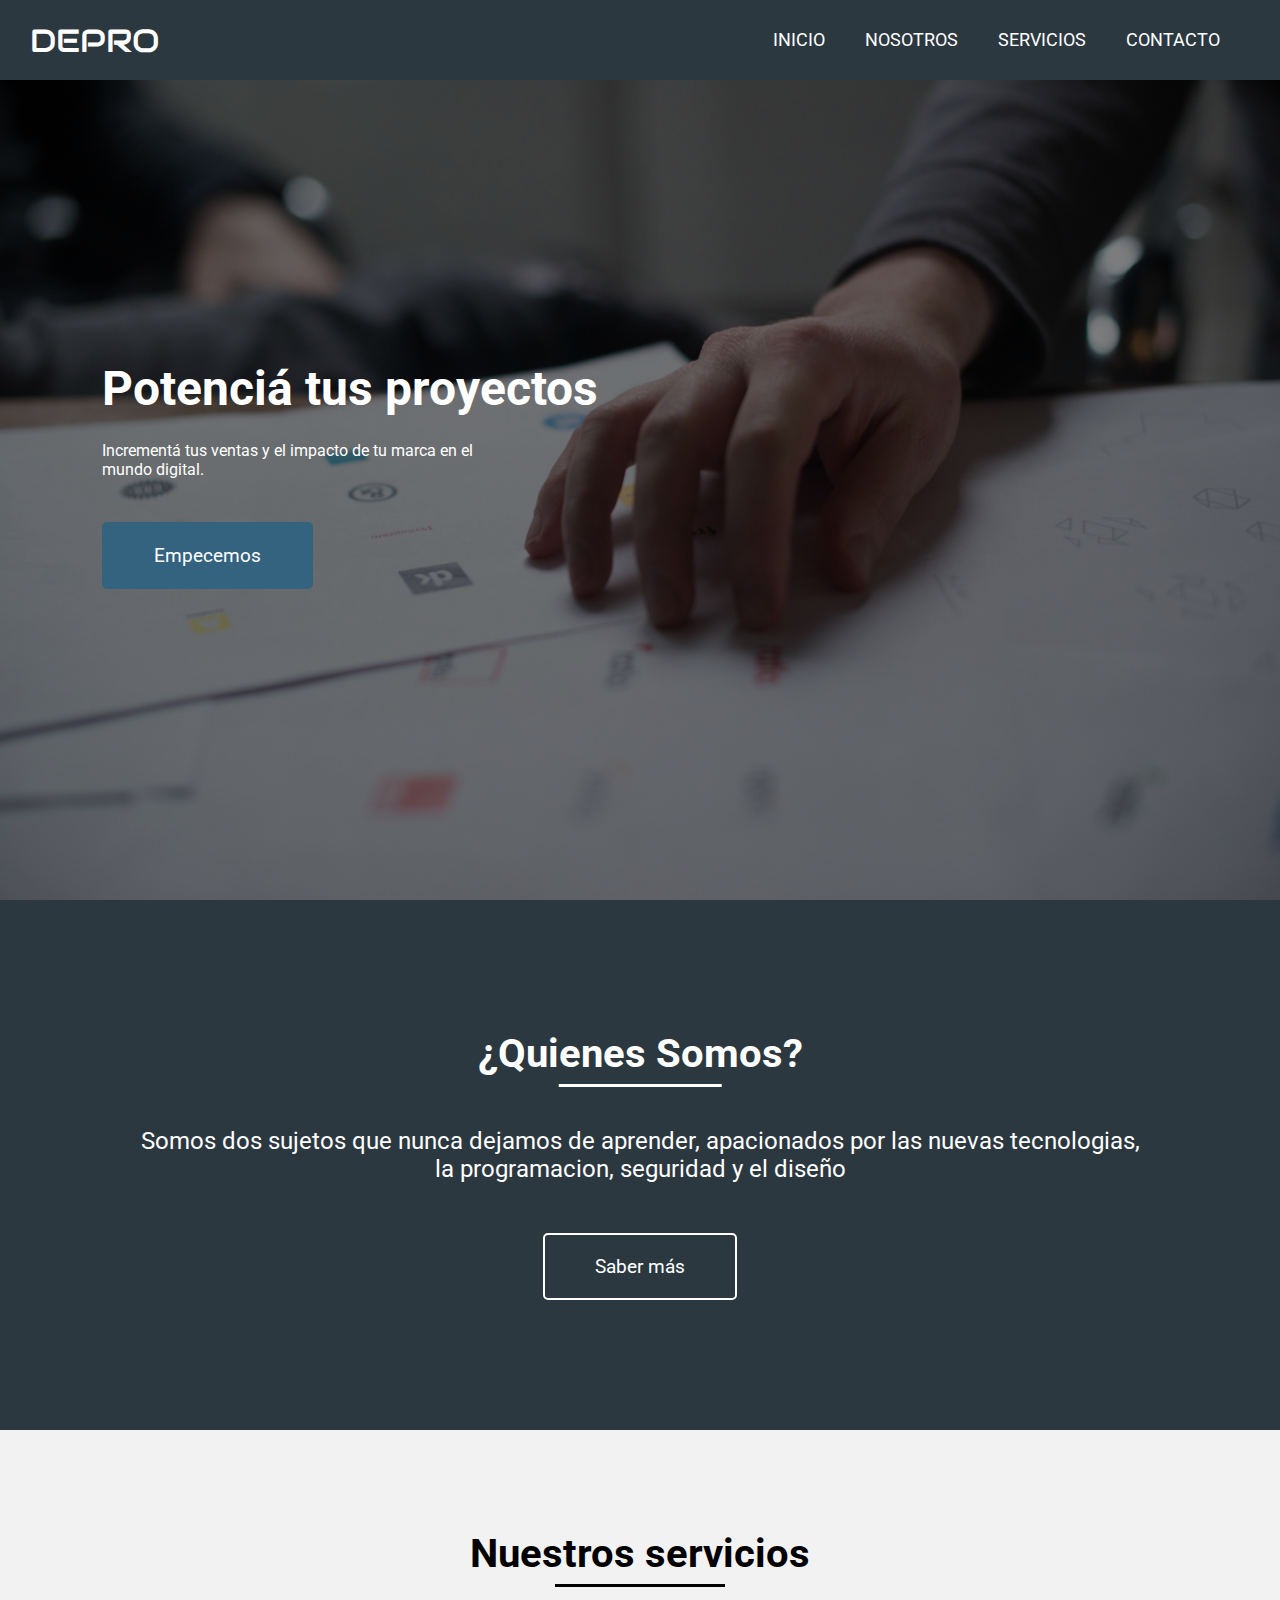
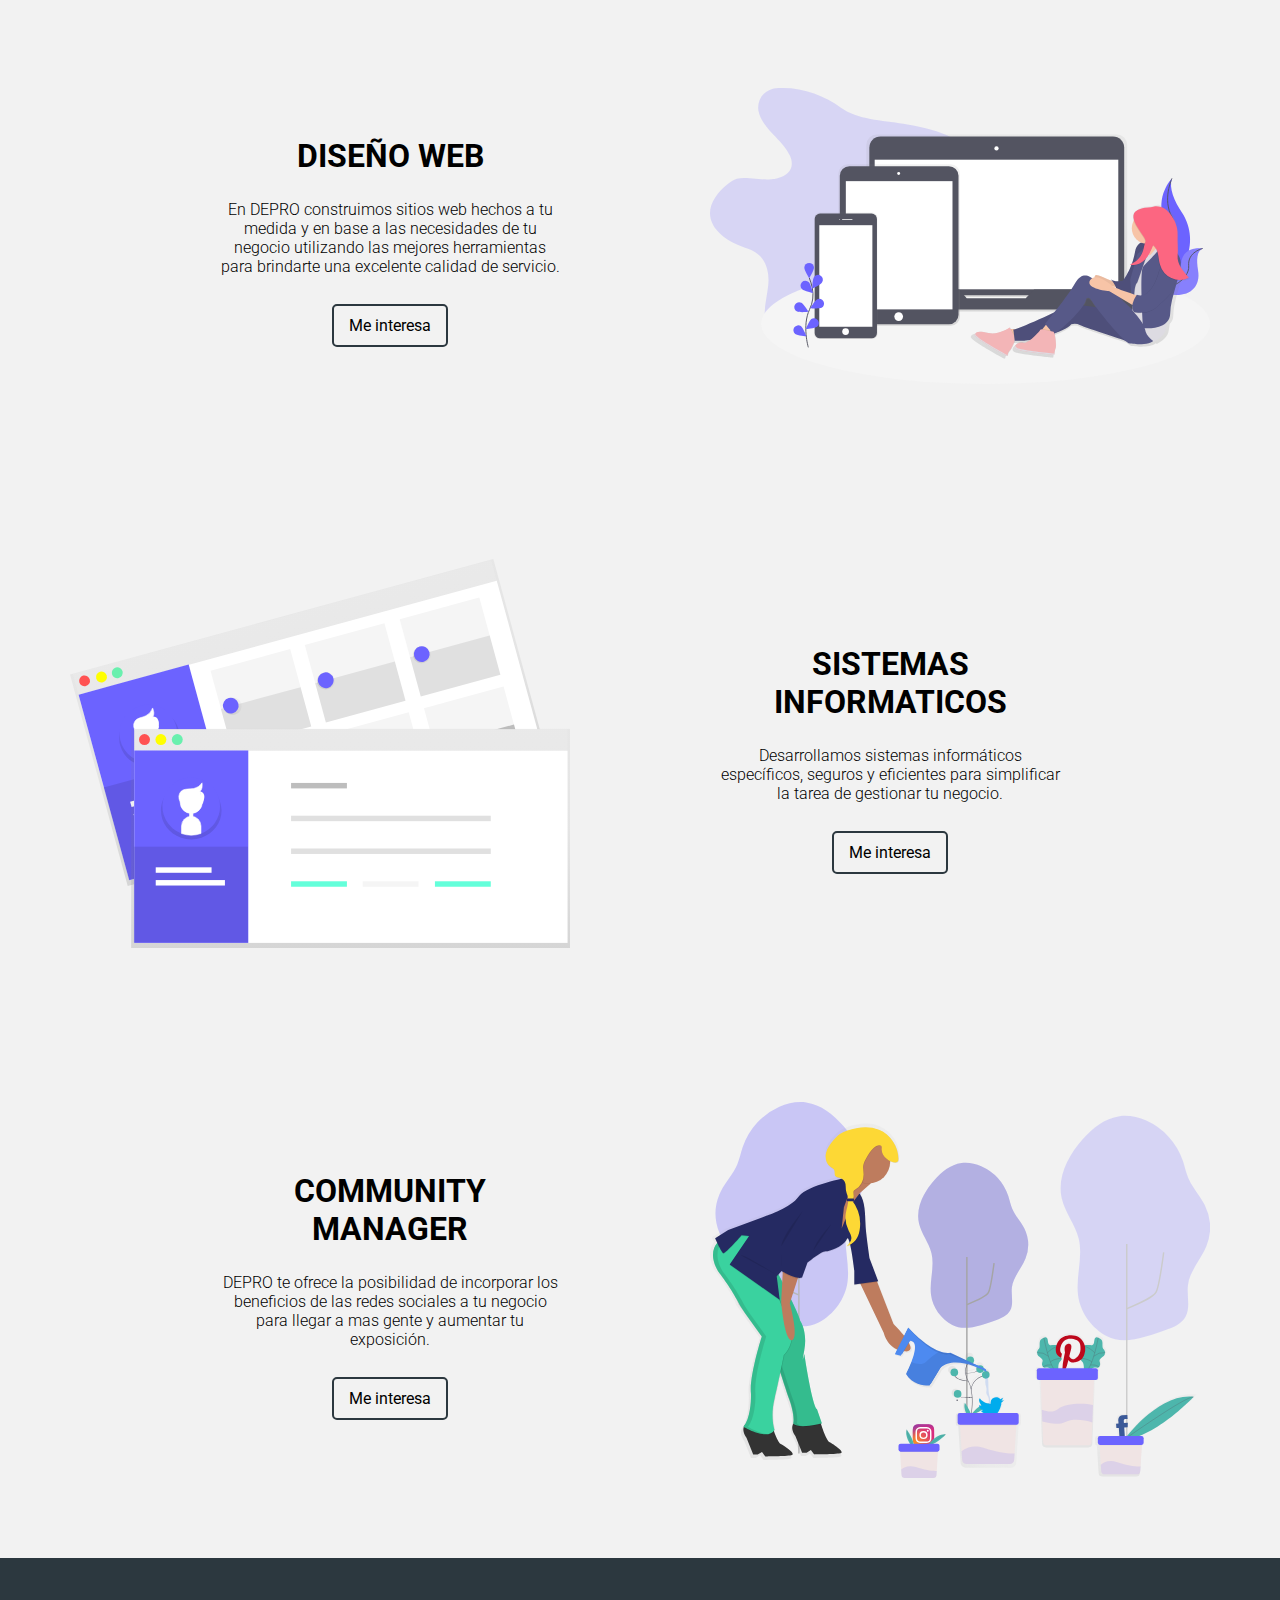
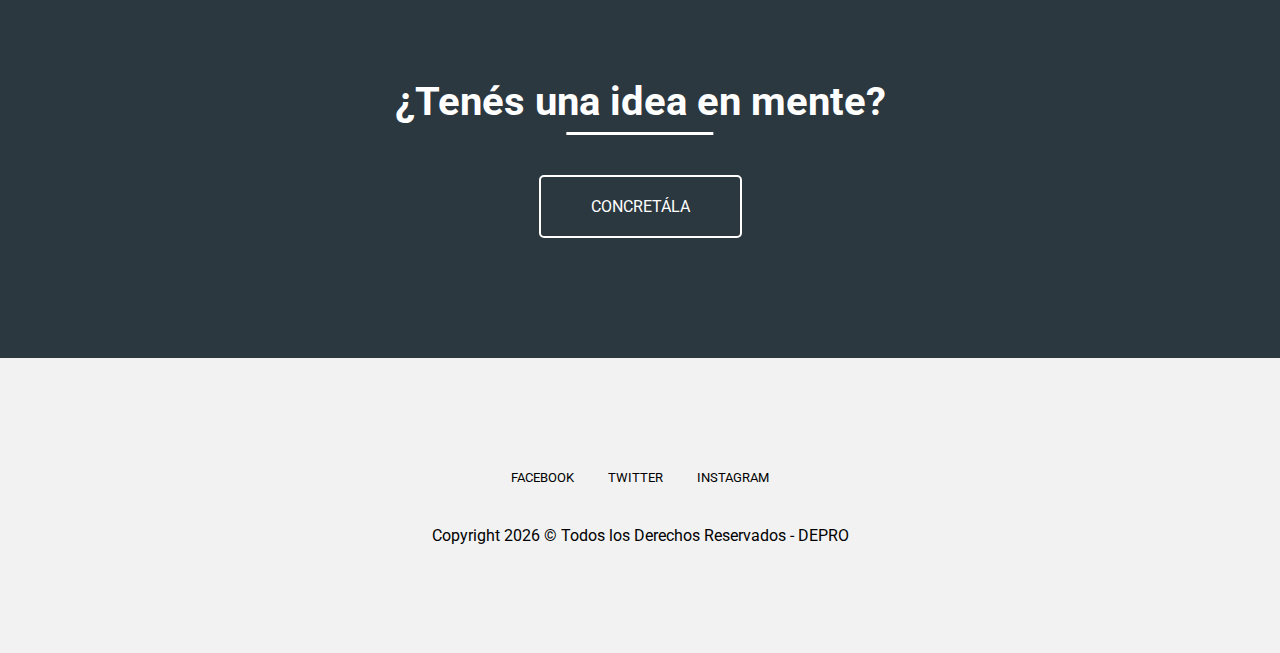
<file: Depro con botones/index.html>
<!DOCTYPE html>
<html lang="es">
<head>
	<meta charset="UTF-8">
	<meta name="viewport" content="width=device-width, user-scalable=no, initial-scale=1.0, maximum-scale=1.0, minimum-scale=1.0">
	<title>DEPRO - INICIO</title>
	<link rel="stylesheet" href="index.css">

</head>
<body>

	<header class="header">
		
		<div class="logo">

			<a href="#">DEPRO</a>
			
		</div>

		<div class="botonesMenu">
			
			<ul>
				<li><a href="#">INICIO</a></li>
				<li><a href="#ABOUT">NOSOTROS</a></li>
				<li><a href="#SERVICES">SERVICIOS</a></li>
				<li><a href="#CONTAC">CONTACTO</a></li>
				<!--<div id="line" class="line"></div>-->
			</ul>

		</div>

	</header>

	<div class="portada">
		
		<!--<p>DISEÑO WEB / SISTEMAS INFORMATICOS / SOCIAL MEDIA</p>-->
		<h1>Potenciá tus proyectos</h1>
		<p>Incrementá tus ventas y el impacto de tu marca en el mundo digital.</p>
		<a href="#CONTAC">Empecemos</a>

	</div>
	
	<div class="descripcion" id="ABOUT">
		
		<h2>¿Quienes Somos?</h2>
		<p>Somos dos sujetos que nunca dejamos de aprender, apacionados por las nuevas tecnologias, la programacion, seguridad y el diseño<!--UI/UX.--></p>
		<a href="#">Saber más</a> 	

	</div>

	<div class="tituloServicio" id="SERVICES">
		
		<h2>Nuestros servicios</h2>

	</div>

	<div class="servicios">
		
		<div class="item">
				
				
			<div class="textoServicio">
					
				<h3>DISEÑO WEB</h3>
				<p> 
					En DEPRO construimos sitios web hechos a tu medida y en base a las necesidades de tu negocio utilizando las mejores herramientas para brindarte una excelente calidad de servicio.
				</p>
				<a href="#">Me interesa</a>
			</div>

			<img src="webColor.svg" alt="">

		</div>

		<div class="item">
				
			<img src="webColor1.svg" alt="" class="visible">
			
			<div class="textoServicio">
					
				<h3>SISTEMAS INFORMATICOS</h3>
				<p>
					Desarrollamos sistemas informáticos específicos, seguros y eficientes para simplificar la tarea de gestionar tu negocio.
				</p>
				<a href="#">Me interesa</a>
			</div>

			<img src="webColor1.svg" alt="" class="oculto">

		</div>

		<div class="item">		
				
			<div class="textoServicio">

				<h3>COMMUNITY MANAGER</h3>
				<p>
					DEPRO te ofrece la posibilidad de incorporar los beneficios de las redes sociales a tu negocio para llegar a mas gente y aumentar tu exposición.
				</p>
				<a href="#">Me interesa</a>

			</div>

			<img src="socialColor.svg" alt="">
		
		</div>

	</div>

	<div class="propuesta" id="CONTAC">
		
		<h2>¿Tenés una idea en mente?</h2>
		<a href="#">CONCRETÁLA</a>

	</div>

	<footer>
		
		<div class="redes">

			<a target="_blank" href="https://www.facebook.com/somosdepro">FACEBOOK</a>
			<a target="_blank" href="">TWITTER</a>
			<a target="_blank" href="https://www.instagram.com/somosdepro">INSTAGRAM</a>
			
		</div>

	</footer>

	<script>

		var fecha = new Date().getFullYear();
		document.getElementsByTagName('footer')[0].innerHTML += `<p>Copyright ${fecha} &copy; Todos los Derechos Reservados - DEPRO</p>`;

	</script>

</body>
</html>
</file>
<file: Depro con botones/index.css>
@import url('https://fonts.googleapis.com/css?family=Roboto:300,400');
@import url('https://fonts.googleapis.com/css?family=Audiowide');
/*font-family: 'Audiowide', cursive;*/

*{

	padding: 0;
	margin: 0;
	box-sizing: border-box;
	font-family: roboto;
	scroll-behavior: smooth;
}
/*HEADER*/
.header{

	width: 100%;
	height: 80px;
	display: flex;
	justify-content: space-between;
	align-items: center;
	padding: 0px 30px;
	position: fixed;
	z-index: 10;
	background: #2C383F;
}

.header .logo a{

	font-family: 'Audiowide', cursive;
	font-size: 2em;
	text-decoration: none;
	color: #fff;
}

.header .botonesMenu ul{

	display: flex;
	align-items: center;
	justify-content: space-around;
	list-style: none;
	font-size: 1.1em;
}

.header .botonesMenu ul li a{

	margin-right: 20px;
	text-decoration: none;
	color: #fff;
	padding: 10px;
	position: relative;
}

.header .botonesMenu ul li a::before{

	content: '';
	width: 0;
	height: 3px;
	background: #fff;
	display: block;
	position: absolute;
	left: 50%;
	top: 0;
	transition: all .3s;
}

.header .botonesMenu ul li a:hover::before{

	width: 100%;
	left: 0;
}
/*FIN HEADER*/

/*INICIO PORTADA*/
.portada{

	height: 100vh;
	position: relative;
	background:linear-gradient(rgba(0,0,0,0.5),rgba(0,0,0,0.5)),url(fondo.jpg);
	flex-direction: column;
	background-size:cover;
	background-position:center;
	background-repeat:no-repeat;
	background-attachment:fixed;
}

.portada h1{

	position: absolute;
	top: 40%;
	left: 8%;
	color: #fff;
	font-size: 3em;
}

.portada p{

	position: absolute;
	top: 49%;
	left: 8%;
	width: 400px;
	color: #fff;
	font-size: 1em;
	font-weight: 300px;
}

.portada a{

	position: absolute;
	top: 58%;
	left: 8%;
	color: #fff;
	font-size: 1.2em;
	padding: 20px 50px;
	border-radius: 5px;
	text-decoration: none;
	border:2px solid #33637F;
	background: #33637F;
}
/*FIN PORTADA*/

/*INICIO DESCRIPCION*/
.descripcion{

	width: 100%;
	background: #2C383F;
	padding: 130px;
	display: flex;
	flex-direction: column;
	justify-content: center;
	align-items: center;
}

.descripcion h2{

	text-align: center;
	font-size: 2.5em;
	margin-bottom: 40px;
	color: #fff;
	position: relative;
	padding: 0 0 10px 0;
	cursor: pointer;
}

.descripcion h2:before{

	content: '';
	width: 50%;
	height: 3px;
	background: #fff;
	display: block;
	position: absolute;
	left: 50%;
	bottom: 0;
	transform: translate(-50%);
}

.descripcion p{

	font-size: 1.5em;
	text-align: center;
	color: #fff;
	margin-bottom: 50px;
}

.descripcion a{

	text-decoration: none;
	font-size: 1.2em;
	color: #fff;
	padding: 20px 50px;
	border:2px solid #fff;
	transition: .8s;
	border-radius: 5px;
}

.descripcion a:hover{

	background: #fff;
	color:#2C383F; 
}
/*FIN DESCRIPCION*/

/*INICIO SERVICIOS*/
.tituloServicio{

	width: 100%;
	background: #f2f2f2;
	display: flex;
	flex-direction: column;
	justify-content: center;
	align-items: center;	
}

.tituloServicio h2{

	text-align: center;
	font-size: 2.5em;
	color: #000;
	position: relative;
	padding: 0 0 10px 0;
	margin-top: 100px;
	cursor: pointer;
}

.tituloServicio h2:before{

	content: '';
	width: 50%;
	height: 3px;
	background: #000;
	display: block;
	position: absolute;
	left: 50%;
	bottom: 0;
	transform: translate(-50%);
}

.servicios{

	display: grid;
	grid-template-columns: 1fr;
	text-align: center;
	padding: 0px 70px;
	background: #f2f2f2;
	grid-row-gap: 10px;
}

.servicios .item{
		
	display: flex;
	align-items: center;
}

.servicios .item .textoServicio{

	padding: 150px;
}

.servicios .item .textoServicio h3{

	font-size: 2em;
	position: relative;
	cursor: pointer;
	margin-bottom:25px; 
}

.servicios .item .textoServicio p{

	font-weight: 300;
	margin-bottom: 40px;
}

.servicios .item .textoServicio a{

	text-decoration: none;
	color: #000;
	padding: 10px 15px;
	border: 2px solid #2C383F;
	border-radius: 5px;
	transition: .5s;
}


.servicios .item .textoServicio a:hover{

	color: #fff;
	background: #2C383F;
}

.servicios .item img{

	width: 500px;
}

.oculto{

	display: none;
}
/*FIN SERVICIOS*/

/*INICIO PROPUESTA*/
.propuesta{

	width: 100%;
	height: 400px;
	background: #2C383F;
	display: flex;
	flex-direction: column;
	justify-content: center;
	align-items: center;
}

.propuesta h2{

	text-align: center;
	font-size: 2.5em;
	margin-bottom: 40px;
	color: #fff;
	position: relative;
	padding: 0 0 10px 0;
	cursor: pointer;
}

.propuesta h2:before{

	content: '';
	width: 30%;
	height: 3px;
	background: #fff;
	display: block;
	position: absolute;
	left: 50%;
	bottom: 0;
	transform: translate(-50%);
}

.propuesta a{

	text-decoration: none;
	font-size: 1em;
	color: #fff;
	padding: 20px 50px;
	border:2px solid #fff;
	transition: .8s;
	border-radius: 5px;
}

.propuesta a:hover{

	background: #fff;
	color:#2C383F; 
}
/*FIN PROPUESTA*/

/*INICIO FOOTER*/
footer{

	height: 295px;
	display: flex;
	flex-direction: column;
	justify-content: center;
	align-items: center;
	background: #f2f2f2;
}

.redes a{
	
	text-decoration: none;
	color: #000;
	font-size: 13px;
	padding: 15px;
	position: relative;
	font-weight: 300px;
}

.redes a::before{

	content: '';
	width: 0;
	height: 3px;
	background: #000;
	display: block;
	position: absolute;
	left: 50%;
	bottom: 0;
	transition: all .3s;
}

.redes a:hover::before{

	width: 80%;
	left: 10%;
}

.redes a:nth-child(1)::before{

	background: #013366;
}

.redes a:nth-child(2)::before{

	background: #00ACEE;
}

.redes a:nth-child(3)::before{

	background: #512F2D;
}

.redes a:nth-child(4)::before{

	background: #02324C;
}

footer p{

	margin-top: 40px;
}
/*FIN FOOTER*/

/*INICIO SCROLL BAR*/
::-webkit-scrollbar{

  width: 10px;
  background-color: #fff;
}

::-webkit-scrollbar-thumb{

  border-radius: 0px;
  background:#33637F;
}
/*FIN SCROLL BAR*/

@media screen and (max-width: 600px){

	.botonesMenu{

		display: none;
	}
	/*INICIO PORTADA*/
	.portada h1{

		top: 75%;
		left: 0%;
		width: 100%;
		text-align: center;
		font-size: 1.6em;
	}

	.portada p{

		top: 81%;
		left: 0%;
		width: 100%;
		text-align: center;
		font-size: .8em;
		font-weight: 300px;
	}

	.portada a{

		top: 91%;
		left: 50%;
		transform: translate(-50%, -50%);
		font-size: .6em;
		padding: 10px 25px;
	}

	.portada a:hover{

		background: #287BAC;
	}
	/*FIN PORTADA*/

	/*INICIO DESCRIPCION*/
	.descripcion{

		padding: 50px;
		display: flex;
		flex-direction: column;
		justify-content: center;
		align-items: center;
	}

	.descripcion h2{

		text-align: center;
		font-size: 1.3em;
		margin-bottom: 15px;
		padding: 0 0 10px 0;
	}

	.descripcion p{

		font-size: 1em;
	}
	/*FIN DESCRIPCION*/

	/*INICIO SERVICIOS*/
	.tituloServicio h2{

		font-size: 1.3em;
		padding: 0 0 10px 0;
		margin-top: 30px;
	}

	.servicios{

		padding: 10px 20px;
		grid-row-gap: 50px;
	}

	.servicios .item{
		
		display: flex;
		flex-direction: column;
	}

	.servicios .item .textoServicio{

		padding: 0px;
	}

	.servicios .item .textoServicio h3{

		font-size: 1em;
		margin-top: 15px;
	}

	.servicios .item .textoServicio p{

		font-weight: 300;
		font-size: .8em;
	}

	.servicios .item img{

		width: 200px;
		padding: 15px 0px;
	}

	.visible{

		display: none;
	}

	.oculto{

		display: flex;
	}

	/*FIN SERVICIOS*/

	/*INICIO PROPUESTA*/
	.propuesta{

		height: auto;
		padding: 50px;
	}

	.propuesta h2{

		font-size: 1em;
		margin-bottom: 20px;
		padding: 0 0 10px 0;
	}

	.propuesta a{

		font-size: .6em;
		padding: 10px 25px;
	}
	/*FIN PROPUESTA*/

	/*INICIO FOOTER*/
	footer{

		height: auto;
	}

	.redes{

		display: flex;
		flex-direction: column;
		text-align: center;
	}

	.redes a{
		
		font-size: 13px;
		padding: 0px 0px 10px 0px;
		margin-top: 30px;
		position: relative;
		font-weight: 300px;
	}

	footer p{
		font-size: .6em;
		margin: 20px 0px;
	}
	/*FIN FOOTER*/

}
/*@media (min-width: 376px) and (max-width: 425px){

}*/
@media (min-width: 601px) and (max-width: 900px){

	.botonesMenu{

		display: none;
	}
	/*INICIO PORTADA*/
	.portada h1{

		top: 75%;
		left: 0%;
		width: 100%;
		text-align: center;
		font-size: 1.6em;
	}

	.portada p{

		top: 81%;
		left: 0%;
		width: 100%;
		text-align: center;
		font-size: .8em;
		font-weight: 300px;
	}

	.portada a{

		top: 91%;
		left: 50%;
		transform: translate(-50%, -50%);
		font-size: .6em;
		padding: 10px 25px;
	}

	.portada a:hover{

		background: #287BAC;
	}
	/*FIN PORTADA*/

	/*INICIO DESCRIPCION*/
	.descripcion{

		padding: 50px;
		display: flex;
		flex-direction: column;
		justify-content: center;
		align-items: center;
	}

	.descripcion h2{

		text-align: center;
		font-size: 1.3em;
		margin-bottom: 15px;
		padding: 0 0 10px 0;
	}

	.descripcion p{

		font-size: 1em;
	}
	/*FIN DESCRIPCION*/

	/*INICIO SERVICIOS*/
	.tituloServicio h2{

		font-size: 1.3em;
		padding: 0 0 10px 0;
		margin-top: 30px;
	}

	.servicios{

		padding: 10px 40px;
		grid-row-gap: 50px;
	}

	.servicios .item .textoServicio{

		padding: 0px;
	}

	.servicios .item .textoServicio h3{

		font-size: 1em;
		margin-top: 15px;
	}

	.servicios .item .textoServicio p{

		font-weight: 300;
		font-size: .8em;
		padding:0px 40px;
	}

	.servicios .item img{

		width: 200px;
		padding: 15px 0px;
	}
	/*FIN SERVICIOS*/

	/*INICIO PROPUESTA*/
	.propuesta{

		height: auto;
		padding: 50px;
	}

	.propuesta h2{

		font-size: 1em;
		margin-bottom: 20px;
		padding: 0 0 10px 0;
	}

	.propuesta a{

		font-size: .6em;
		padding: 10px 25px;
	}
	/*FIN PROPUESTA*/

	/*INICIO FOOTER*/
	footer{

		height: 150px;
	}

	footer p{
		font-size: .6em;
		margin: 20px 0px;
	}
	/*FIN FOOTER*/

}
@media (min-width: 901px) and (max-width: 1024px){

	.botonesMenu{

		display: none;
	}
	/*INICIO SERVICIOS*/
	.servicios{

		grid-row-gap: 50px;
	}


	.servicios .item .textoServicio{

		padding: 100px;
	}

	.servicios .item .textoServicio h3{

		font-size: 1em;
		margin-top: 15px;
	}

	.servicios .item .textoServicio p{

		font-weight: 300;
		font-size: .8em;
	}

	.servicios .item img{

		width: 250px;
		padding: 15px 0px;
	}
	/*FIN SERVICIOS*/

}
</file>
